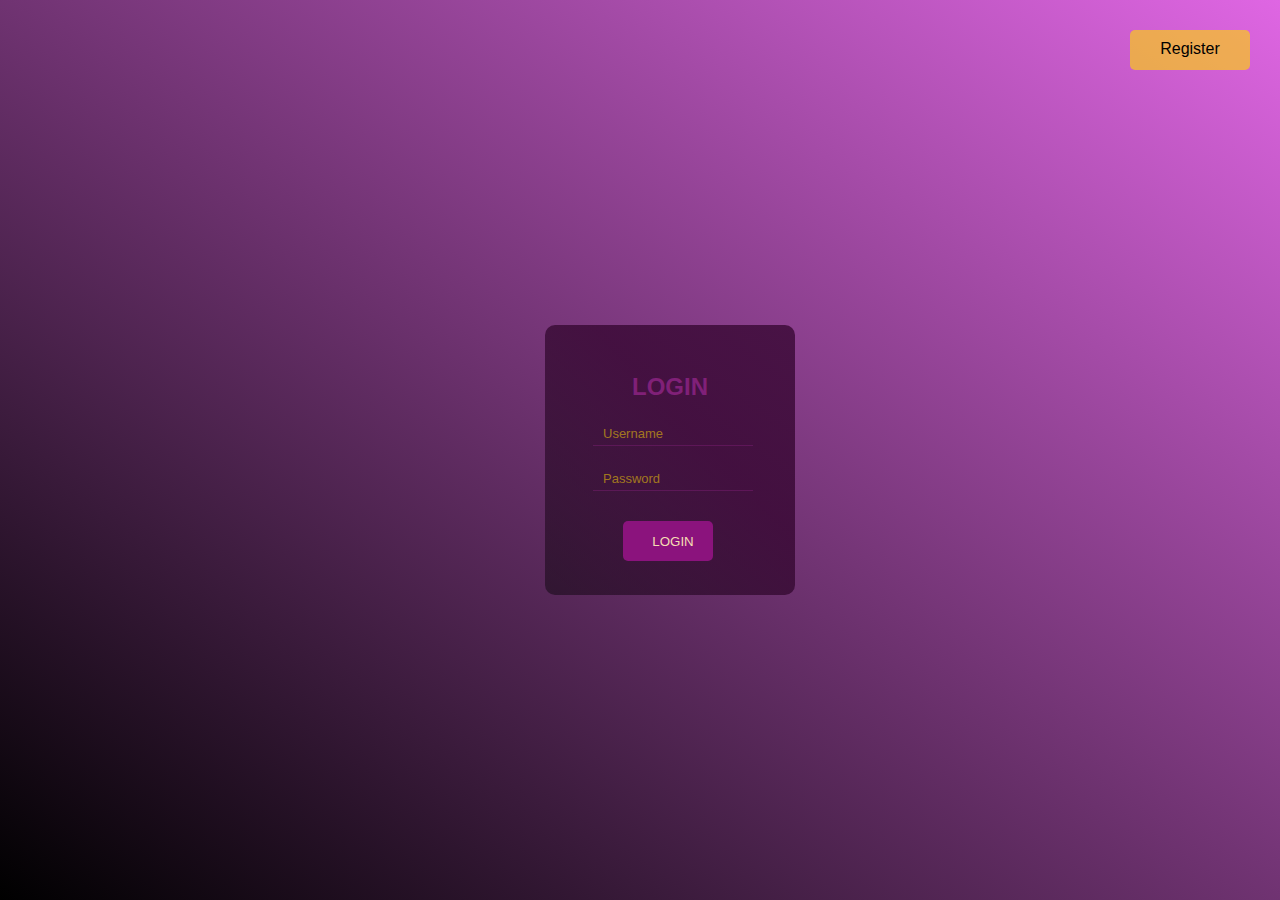
<file: Implementing Web Application/index.html>
<!DOCTYPE html>
<html lang="en">
<head>
    <meta charset="UTF-8">
    <meta http-equiv="X-UA-Compatible" content="IE=edge">
    <meta name="viewport" content="width=Login, initial-scale=1.0">
    <link rel="stylesheet" href="static/css/index.css">
    <title>Login</title>
</head>
<body>
  
    <div class="container">
        
       
        <div class="right">
            
            <a href="register.html">Register</a>
            
            <form action="/index" method="post">
				
                <h2>LOGIN</h2>
                <input type="text" name="username" placeholder="Username" id="dk" required><br>
                <input type="password" name="password" placeholder="Password" required><br>
                <input type="submit" id="btn" value="LOGIN">
            </form> 
        </div>
    </div>
</body>
</html>
</file>
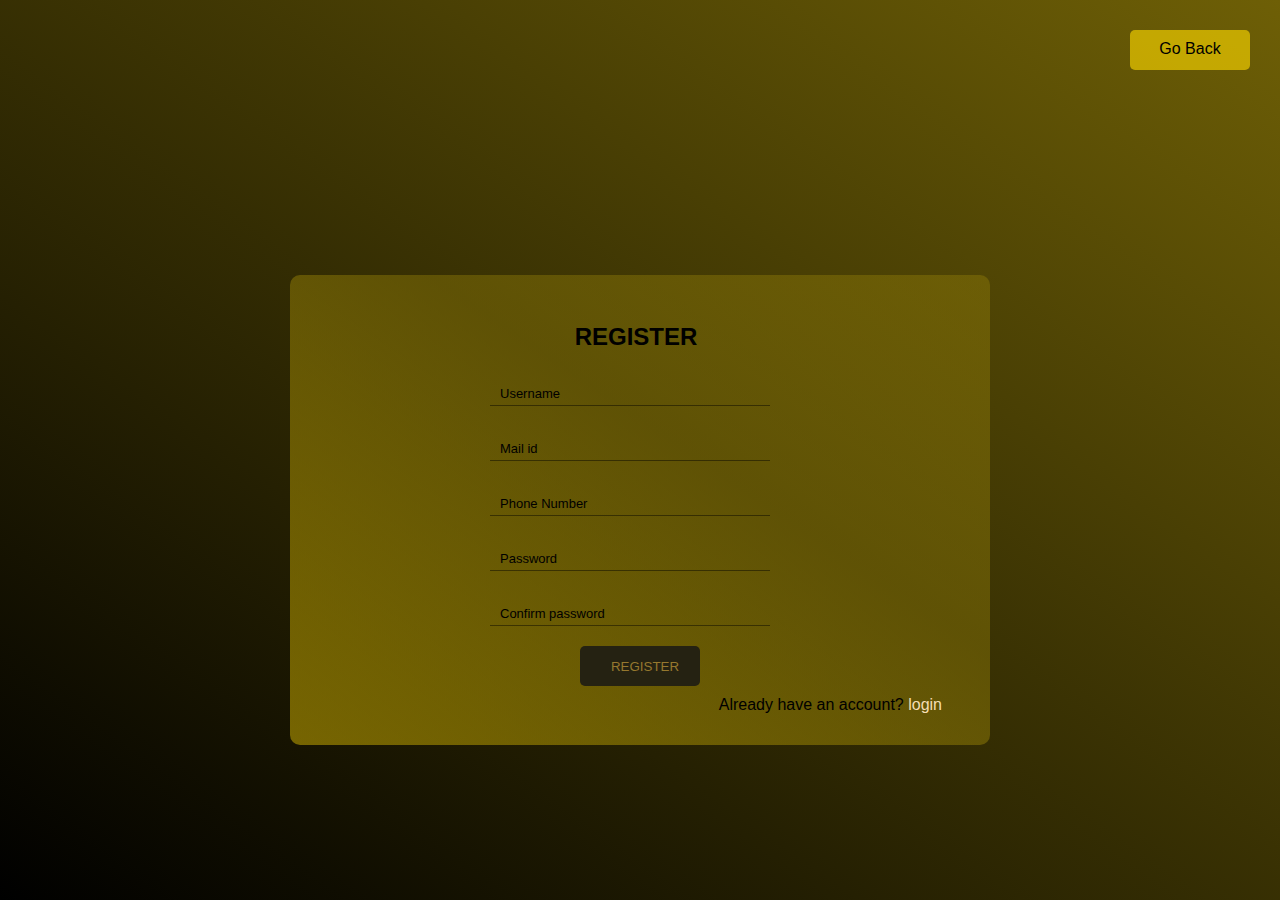
<file: Implementing Web Application/register.html>
<!DOCTYPE html>
<html lang="en">
<head>
    <meta charset="UTF-8">
    <meta http-equiv="X-UA-Compatible" content="IE=edge">
    <meta name="viewport" content="width=Login, initial-scale=1.0">
    <link rel="stylesheet" href="static/css/register.css">
    <title>Register</title>
</head>
<body>
    
    <div class="container">
        
        <div class="right">
            
            <a href="index" id="go">Go Back</a>
            
            <form action="/register" method="post">
			 
                <h2>REGISTER</h2>
				
                <input type="text" name="username" placeholder="Username" required><br>
                <input type="mail" name="email" placeholder="Mail id" required><br>
                <input type="number" name="phoneno" placeholder="Phone Number"required><br>
                <input type="password" name="password" placeholder="Password" required><br>
                <input type="password" name="cpassword" placeholder="Confirm password" required><br>
                <input type="submit" id="btn" value="REGISTER">
				<p style="text-align: right;">Already have an account? <a href='index.html'>login<a><p>
				
            </form> 
			
        </div>
		
    </div>
	
    
   
   
</body>
</html>
</file>
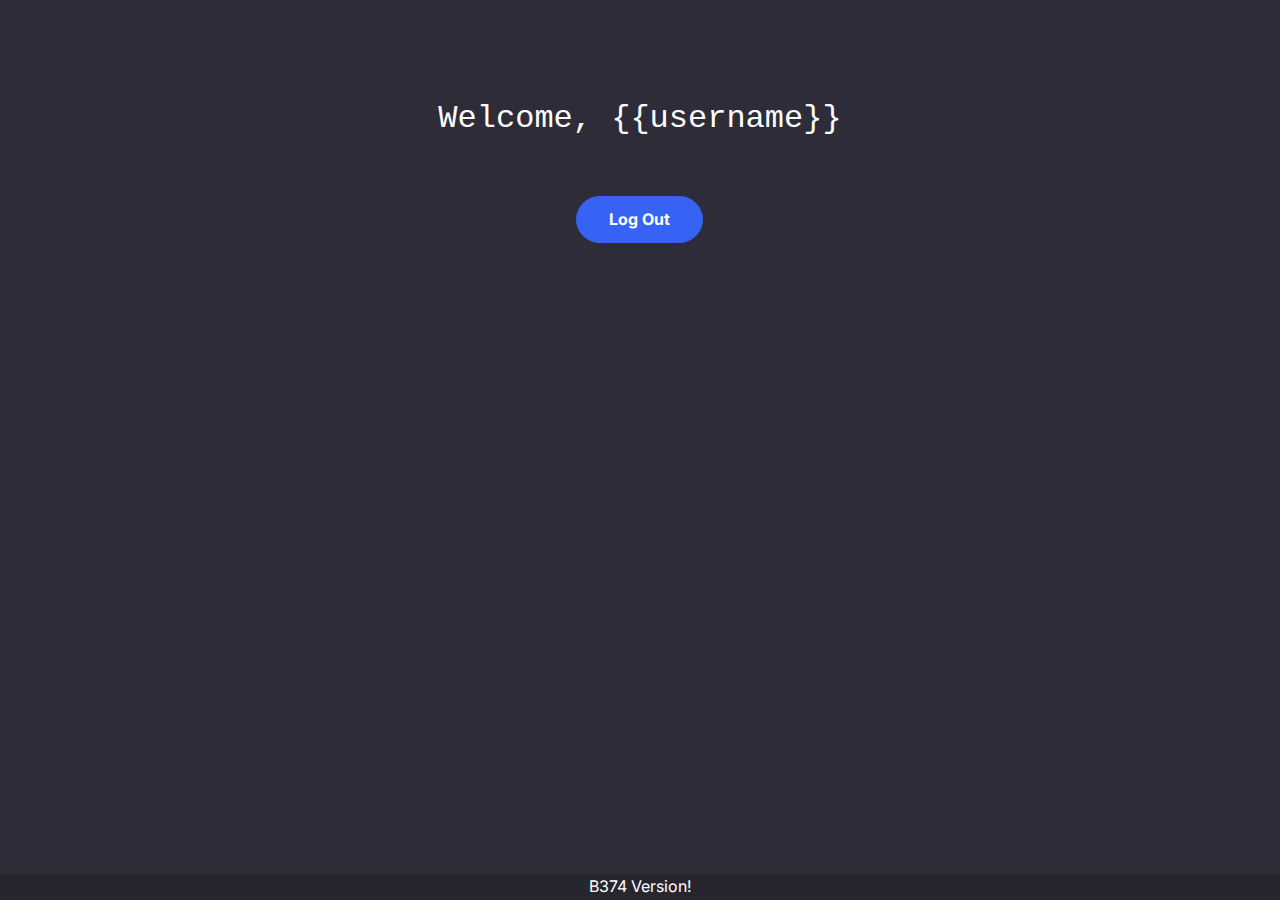
<file: Project Development Phase/Sprint 1/dashboard.html>
<!DOCTYPE html>
<html lang="en">

<head>
    <meta charset="utf-8">
    <meta name="viewport" content="width=device-width, initial-scale=1.0, shrink-to-fit=no">
    <title>P374</title>
    <meta name="description" content="P374">
    <link rel="stylesheet" href="assets/css/bootstrap.min.css">
    <link rel="stylesheet" href="https://fonts.googleapis.com/css?family=Inter:300italic,400italic,600italic,700italic,800italic,400,300,600,700,800&amp;display=swap">
    <link rel="stylesheet" href="https://cdnjs.cloudflare.com/ajax/libs/animate.css/3.5.2/animate.min.css">
</head>

<body>
    <h3 class="font-monospace fs-2 text-center" style="padding-top: 100px">Welcome, {{username}}</h3>
</body>

<button class="btn btn-primary text-center" type="button" style="margin: 1px;margin-top: 50px;margin-bottom: 100px;margin-left:45%;text-align: center;font-family: Inter, sans-serif;backdrop-filter: opacity(1);" data-bss-hover-animate="flash" onclick="window.location.href='/logout';">Log Out</button>
<footer class="bg-dark fixed-bottom" style="text-align: center;bottom: 0px;">B374 Version!</footer>
</html>
</file>
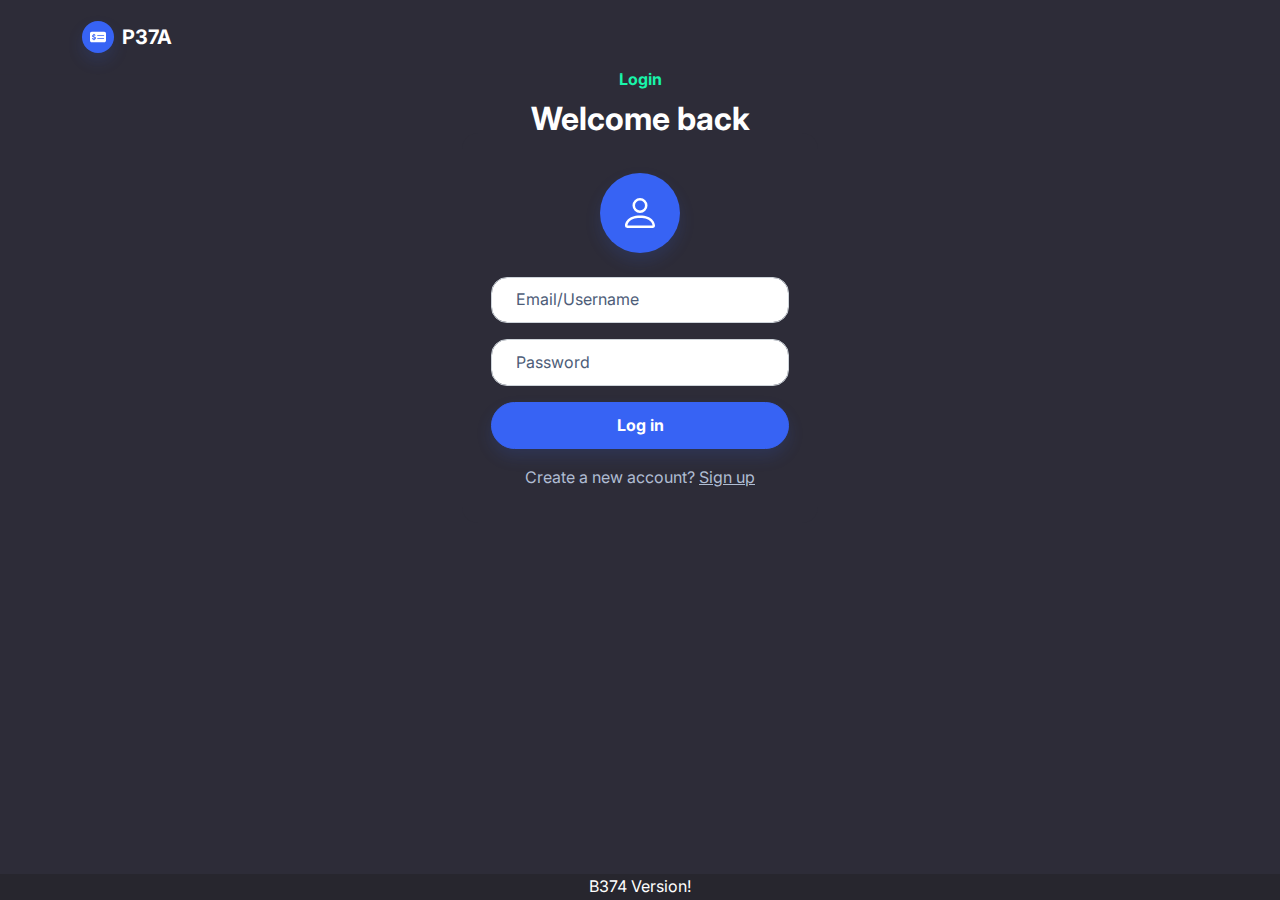
<file: Project Development Phase/Sprint 1/login.html>
<!DOCTYPE html>
<html lang="en">

<head>
    <meta charset="utf-8">
    <meta name="viewport" content="width=device-width, initial-scale=1.0, shrink-to-fit=no">
    <title>Log in - P374</title>
    <meta name="description" content="An IBM Project">
    <link rel="stylesheet" href="assets/css/bootstrap.min.css">
    <link rel="stylesheet" href="https://fonts.googleapis.com/css?family=Inter:300italic,400italic,600italic,700italic,800italic,400,300,600,700,800&amp;display=swap">
    <link rel="stylesheet" href="https://cdnjs.cloudflare.com/ajax/libs/animate.css/3.5.2/animate.min.css">
</head>

<body>
    <nav class="navbar navbar-dark navbar-expand-md sticky-top navbar-shrink py-3" id="mainNav" style="background-color: unset;top">
        <div class="container"><a class="navbar-brand d-flex align-items-center" href="/"><span class="bs-icon-sm bs-icon-circle bs-icon-primary shadow d-flex justify-content-center align-items-center me-2 bs-icon"><svg xmlns="http://www.w3.org/2000/svg" viewBox="0 -32 576 576" width="1em" height="1em" fill="currentColor">
                        <!--! Font Awesome Free 6.1.1 by @fontawesome - https://fontawesome.com License - https://fontawesome.com/license/free (Icons: CC BY 4.0, Fonts: SIL OFL 1.1, Code: MIT License) Copyright 2022 Fonticons, Inc. -->
                        <path d="M512 64C547.3 64 576 92.65 576 128V384C576 419.3 547.3 448 512 448H64C28.65 448 0 419.3 0 384V128C0 92.65 28.65 64 64 64H512zM272 192C263.2 192 256 199.2 256 208C256 216.8 263.2 224 272 224H496C504.8 224 512 216.8 512 208C512 199.2 504.8 192 496 192H272zM272 320H496C504.8 320 512 312.8 512 304C512 295.2 504.8 288 496 288H272C263.2 288 256 295.2 256 304C256 312.8 263.2 320 272 320zM164.1 160C164.1 148.9 155.1 139.9 143.1 139.9C132.9 139.9 123.9 148.9 123.9 160V166C118.3 167.2 112.1 168.9 108 171.1C93.06 177.9 80.07 190.5 76.91 208.8C75.14 219 76.08 228.9 80.32 237.8C84.47 246.6 91 252.8 97.63 257.3C109.2 265.2 124.5 269.8 136.2 273.3L138.4 273.9C152.4 278.2 161.8 281.3 167.7 285.6C170.2 287.4 171.1 288.8 171.4 289.7C171.8 290.5 172.4 292.3 171.7 296.3C171.1 299.8 169.2 302.8 163.7 305.1C157.6 307.7 147.7 309 134.9 307C128.9 306 118.2 302.4 108.7 299.2C106.5 298.4 104.3 297.7 102.3 297C91.84 293.5 80.51 299.2 77.02 309.7C73.53 320.2 79.2 331.5 89.68 334.1C90.89 335.4 92.39 335.9 94.11 336.5C101.1 339.2 114.4 343.4 123.9 345.6V352C123.9 363.1 132.9 372.1 143.1 372.1C155.1 372.1 164.1 363.1 164.1 352V346.5C169.4 345.5 174.6 343.1 179.4 341.9C195.2 335.2 207.8 322.2 211.1 303.2C212.9 292.8 212.1 282.8 208.1 273.7C204.2 264.7 197.9 258.1 191.2 253.3C179.1 244.4 162.9 239.6 150.8 235.9L149.1 235.7C135.8 231.4 126.2 228.4 120.1 224.2C117.5 222.4 116.7 221.2 116.5 220.7C116.3 220.3 115.7 219.1 116.3 215.7C116.7 213.7 118.2 210.4 124.5 207.6C130.1 204.7 140.9 203.1 153.1 204.1C157.5 205.7 171 208.3 174.9 209.3C185.5 212.2 196.5 205.8 199.3 195.1C202.2 184.5 195.8 173.5 185.1 170.7C180.7 169.5 170.7 167.5 164.1 166.3L164.1 160z"></path>
                    </svg></span><span>P37A</span></a><button class="navbar-toggler" data-bs-toggle="collapse"><span class="visually-hidden">Toggle navigation</span><span class="navbar-toggler-icon"></span></button></div>
    </nav>
    <section class="py-5" style="padding-top: 5rem !important;">
        <div class="container py-5" style="padding-top: 2em!important;">
            <div class="row mb-4 mb-lg-5" style="margin-top: -90px;margin-bottom: 1rem !important;">
                <div class="col-md-8 col-xl-6 text-center mx-auto" style="padding-top: 0px;padding-bottom: 0px;margin-top: -30px;margin-bottom: -30px;">
                    <p class="fw-bold text-success mb-2">Login</p>
                    <h2 class="fw-bold">Welcome back</h2>
                </div>
            </div>
            <div class="row d-flex justify-content-center" style="padding-top: 0px;">
                <div class="col-md-6 col-xl-4">
                    <div class="card">
                        <div class="card-body text-center d-flex flex-column align-items-center">
                            <div class="bs-icon-xl bs-icon-circle bs-icon-primary shadow bs-icon my-4"><svg xmlns="http://www.w3.org/2000/svg" width="1em" height="1em" fill="currentColor" viewBox="0 0 16 16" class="bi bi-person">
                                    <path d="M8 8a3 3 0 1 0 0-6 3 3 0 0 0 0 6zm2-3a2 2 0 1 1-4 0 2 2 0 0 1 4 0zm4 8c0 1-1 1-1 1H3s-1 0-1-1 1-4 6-4 6 3 6 4zm-1-.004c-.001-.246-.154-.986-.832-1.664C11.516 10.68 10.289 10 8 10c-2.29 0-3.516.68-4.168 1.332-.678.678-.83 1.418-.832 1.664h10z"></path>
                                </svg></div>
                            <form id="Login" method="post">
                                <div class="mb-3"><input class="form-control" type="text" data-bss-hover-animate="pulse" name="email" placeholder="Email/Username" /></div>
                                <div class="mb-3"><input class="form-control" type="password" data-bss-hover-animate="pulse" name="password" placeholder="Password"></div>
                                <div class="mb-3"><button class="btn btn-primary shadow d-block w-100" data-bss-hover-animate="flash" type="submit">Log in</button></div>
                                <p class="text-muted">Create a new account? <a href="/signup">Sign up</a></p>
                            </form>
                        </div>
                    </div>
                </div>
            </div>
        </div>
    </section>
    
    <script src="assets/js/jquery.min.js"></script>
    <script src="assets/js/bs-init.js"></script>
</body>
<footer class="bg-dark fixed-bottom" style="text-align: center;bottom: 0px;">B374 Version!</footer>
</html>
</file>
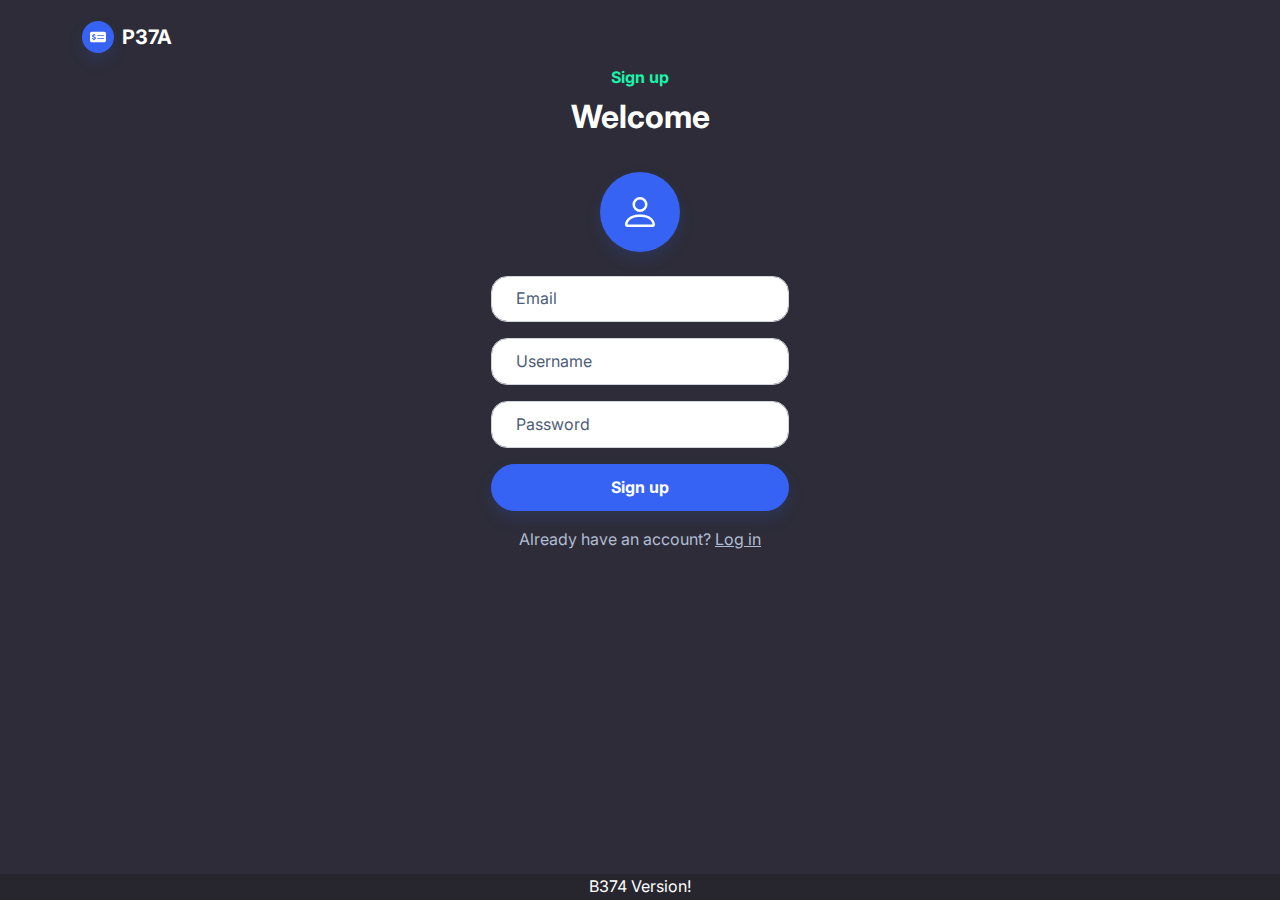
<file: Project Development Phase/Sprint 1/signup.html>
<!DOCTYPE html>
<html lang="en">

<head>
    <meta charset="utf-8">
    <meta name="viewport" content="width=device-width, initial-scale=1.0, shrink-to-fit=no">
    <title>Sign up - P374</title>
    <meta name="description" content="An IBM Project">
    <link rel="stylesheet" href="assets/css/bootstrap.min.css">
    <link rel="stylesheet" href="https://fonts.googleapis.com/css?family=Inter:300italic,400italic,600italic,700italic,800italic,400,300,600,700,800&amp;display=swap">
    <link rel="stylesheet" href="https://cdnjs.cloudflare.com/ajax/libs/animate.css/3.5.2/animate.min.css">
</head>

<body>
    <nav class="navbar navbar-dark navbar-expand-md sticky-top navbar-shrink py-3" id="mainNav" style="background-color: unset;top">
        <div class="container"><a class="navbar-brand d-flex align-items-center" href="/"><span class="bs-icon-sm bs-icon-circle bs-icon-primary shadow d-flex justify-content-center align-items-center me-2 bs-icon"><svg xmlns="http://www.w3.org/2000/svg" viewBox="0 -32 576 576" width="1em" height="1em" fill="currentColor">
                        <!--! Font Awesome Free 6.1.1 by @fontawesome - https://fontawesome.com License - https://fontawesome.com/license/free (Icons: CC BY 4.0, Fonts: SIL OFL 1.1, Code: MIT License) Copyright 2022 Fonticons, Inc. -->
                        <path d="M512 64C547.3 64 576 92.65 576 128V384C576 419.3 547.3 448 512 448H64C28.65 448 0 419.3 0 384V128C0 92.65 28.65 64 64 64H512zM272 192C263.2 192 256 199.2 256 208C256 216.8 263.2 224 272 224H496C504.8 224 512 216.8 512 208C512 199.2 504.8 192 496 192H272zM272 320H496C504.8 320 512 312.8 512 304C512 295.2 504.8 288 496 288H272C263.2 288 256 295.2 256 304C256 312.8 263.2 320 272 320zM164.1 160C164.1 148.9 155.1 139.9 143.1 139.9C132.9 139.9 123.9 148.9 123.9 160V166C118.3 167.2 112.1 168.9 108 171.1C93.06 177.9 80.07 190.5 76.91 208.8C75.14 219 76.08 228.9 80.32 237.8C84.47 246.6 91 252.8 97.63 257.3C109.2 265.2 124.5 269.8 136.2 273.3L138.4 273.9C152.4 278.2 161.8 281.3 167.7 285.6C170.2 287.4 171.1 288.8 171.4 289.7C171.8 290.5 172.4 292.3 171.7 296.3C171.1 299.8 169.2 302.8 163.7 305.1C157.6 307.7 147.7 309 134.9 307C128.9 306 118.2 302.4 108.7 299.2C106.5 298.4 104.3 297.7 102.3 297C91.84 293.5 80.51 299.2 77.02 309.7C73.53 320.2 79.2 331.5 89.68 334.1C90.89 335.4 92.39 335.9 94.11 336.5C101.1 339.2 114.4 343.4 123.9 345.6V352C123.9 363.1 132.9 372.1 143.1 372.1C155.1 372.1 164.1 363.1 164.1 352V346.5C169.4 345.5 174.6 343.1 179.4 341.9C195.2 335.2 207.8 322.2 211.1 303.2C212.9 292.8 212.1 282.8 208.1 273.7C204.2 264.7 197.9 258.1 191.2 253.3C179.1 244.4 162.9 239.6 150.8 235.9L149.1 235.7C135.8 231.4 126.2 228.4 120.1 224.2C117.5 222.4 116.7 221.2 116.5 220.7C116.3 220.3 115.7 219.1 116.3 215.7C116.7 213.7 118.2 210.4 124.5 207.6C130.1 204.7 140.9 203.1 153.1 204.1C157.5 205.7 171 208.3 174.9 209.3C185.5 212.2 196.5 205.8 199.3 195.1C202.2 184.5 195.8 173.5 185.1 170.7C180.7 169.5 170.7 167.5 164.1 166.3L164.1 160z"></path>
                    </svg></span><span>P37A</span></a></div>
    </nav>
    <section class="py-5">
        <div class="container py-5" style="padding-top: 2em!important;">
            <div class="row mb-4 mb-lg-5" style="margin-top: -90px;margin-bottom: -90px;">
                <div class="col-md-8 col-xl-6 text-center mx-auto">
                    <p class="fw-bold text-success mb-2">Sign up</p>
                    <h2 class="fw-bold">Welcome</h2>
                </div>
            </div>
            <div class="row d-flex justify-content-center" style="padding-top: 0px;padding-bottom: 0px;margin-top: -37px;margin-bottom: -37px;">
                <div class="col-md-6 col-xl-4">
                    <div class="card">
                        <div class="card-body text-center d-flex flex-column align-items-center">
                            <div class="bs-icon-xl bs-icon-circle bs-icon-primary shadow bs-icon my-4" style="margin-top: 0em!important;"><svg xmlns="http://www.w3.org/2000/svg" width="1em" height="1em" fill="currentColor" viewBox="0 0 16 16" class="bi bi-person">
                                    <path d="M8 8a3 3 0 1 0 0-6 3 3 0 0 0 0 6zm2-3a2 2 0 1 1-4 0 2 2 0 0 1 4 0zm4 8c0 1-1 1-1 1H3s-1 0-1-1 1-4 6-4 6 3 6 4zm-1-.004c-.001-.246-.154-.986-.832-1.664C11.516 10.68 10.289 10 8 10c-2.29 0-3.516.68-4.168 1.332-.678.678-.83 1.418-.832 1.664h10z"></path>
                                </svg></div>
                            <form method="post">
                                <div class="mb-3"><input class="form-control" type="email" data-bss-hover-animate="pulse" name="email" placeholder="Email">
                                </div>
                                <div class="mb-3"><input class="form-control" type="text" data-bss-hover-animate="pulse" name="username" placeholder="Username"></div>
                                <div class="mb-3"><input class="form-control" type="password" data-bss-hover-animate="pulse" name="password" placeholder="Password"></div>
                                <div class="mb-3"><button class="btn btn-primary text-center shadow d-block w-100" data-bss-hover-animate="flash" type="submit">Sign up</button></div>
                                <p class="text-muted">Already have an account?&nbsp;<a href="/">Log in</a></p>
                            </form>
                        </div>
                    </div>
                </div>
            </div>
        </div>
    </section>
    <script src="assets/js/jquery.min.js"></script>
    <script src="assets/js/bs-init.js"></script>
</body>
<footer class="bg-dark fixed-bottom" style="text-align: center;bottom: 0px;">B374 Version!</footer>
</html>
</file>
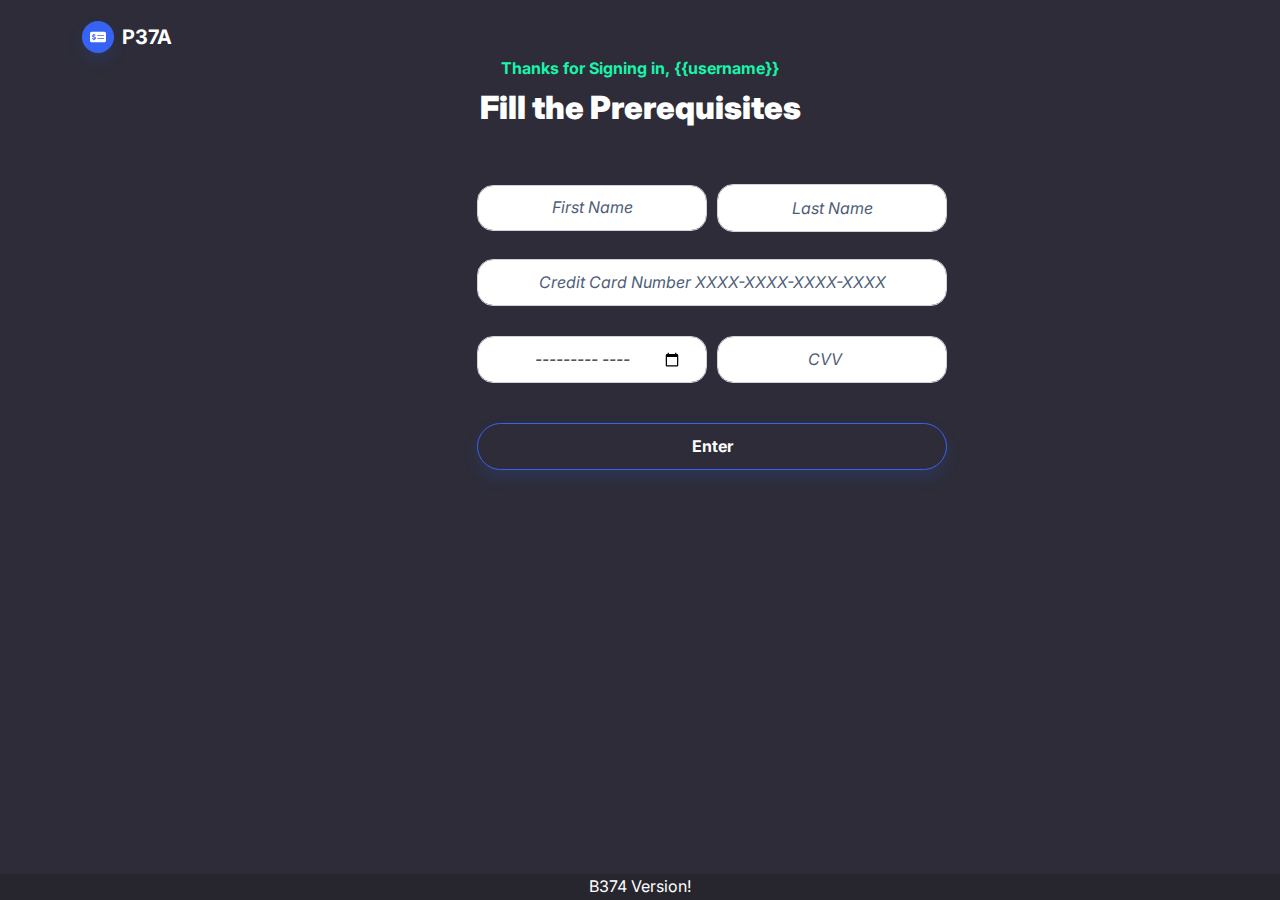
<file: Project Development Phase/Sprint 2/fillup.html>
<!DOCTYPE html>
<html lang="en">

<head>
    <meta charset="utf-8">
    <meta name="viewport" content="width=device-width, initial-scale=1.0, shrink-to-fit=no">
    <title>Fill up - P374</title>
    <link rel="stylesheet" href="assets/css/bootstrap.min.css">
    <link rel="stylesheet" href="https://unpkg.com/boxicons@2.1.1/css/boxicons.min.css">
</head>

<body>
    <nav class="navbar navbar-dark navbar-expand-md sticky-top navbar-shrink py-3" id="mainNav" style="background-color:unset;">
        <div class="container"><a class="navbar-brand d-flex align-items-center" href="/"><span class="shadow d-flex justify-content-center align-items-center bs-icon-sm bs-icon-circle bs-icon-primary me-2 bs-icon"><svg xmlns="http://www.w3.org/2000/svg" viewbox="0 -32 576 576" width="1em" height="1em" fill="currentColor"><path d="M512 64C547.3 64 576 92.65 576 128V384C576 419.3 547.3 448 512 448H64C28.65 448 0 419.3 0 384V128C0 92.65 28.65 64 64 64H512zM272 192C263.2 192 256 199.2 256 208C256 216.8 263.2 224 272 224H496C504.8 224 512 216.8 512 208C512 199.2 504.8 192 496 192H272zM272 320H496C504.8 320 512 312.8 512 304C512 295.2 504.8 288 496 288H272C263.2 288 256 295.2 256 304C256 312.8 263.2 320 272 320zM164.1 160C164.1 148.9 155.1 139.9 143.1 139.9C132.9 139.9 123.9 148.9 123.9 160V166C118.3 167.2 112.1 168.9 108 171.1C93.06 177.9 80.07 190.5 76.91 208.8C75.14 219 76.08 228.9 80.32 237.8C84.47 246.6 91 252.8 97.63 257.3C109.2 265.2 124.5 269.8 136.2 273.3L138.4 273.9C152.4 278.2 161.8 281.3 167.7 285.6C170.2 287.4 171.1 288.8 171.4 289.7C171.8 290.5 172.4 292.3 171.7 296.3C171.1 299.8 169.2 302.8 163.7 305.1C157.6 307.7 147.7 309 134.9 307C128.9 306 118.2 302.4 108.7 299.2C106.5 298.4 104.3 297.7 102.3 297C91.84 293.5 80.51 299.2 77.02 309.7C73.53 320.2 79.2 331.5 89.68 334.1C90.89 335.4 92.39 335.9 94.11 336.5C101.1 339.2 114.4 343.4 123.9 345.6V352C123.9 363.1 132.9 372.1 143.1 372.1C155.1 372.1 164.1 363.1 164.1 352V346.5C169.4 345.5 174.6 343.1 179.4 341.9C195.2 335.2 207.8 322.2 211.1 303.2C212.9 292.8 212.1 282.8 208.1 273.7C204.2 264.7 197.9 258.1 191.2 253.3C179.1 244.4 162.9 239.6 150.8 235.9L149.1 235.7C135.8 231.4 126.2 228.4 120.1 224.2C117.5 222.4 116.7 221.2 116.5 220.7C116.3 220.3 115.7 219.1 116.3 215.7C116.7 213.7 118.2 210.4 124.5 207.6C130.1 204.7 140.9 203.1 153.1 204.1C157.5 205.7 171 208.3 174.9 209.3C185.5 212.2 196.5 205.8 199.3 195.1C202.2 184.5 195.8 173.5 185.1 170.7C180.7 169.5 170.7 167.5 164.1 166.3L164.1 160z"></path></svg></span><span>P37A</span></a></div>
    </nav>
    <section class="py-5">
        <div class="container py-5" style="padding-top:2em;">
            <div class="row mb-4 mb-lg-5" style="padding-top:0px;padding-bottom:0px;margin-bottom:53px;margin-top:-115px;text-align:center;">
                <div class="col-md-8 col-xl-6 text-center mx-auto">
                    <p class="fw-bold text-success mb-2">Thanks for Signing in, {{username}}</p>
                    <h2 class="fw-bold"><strong>Fill the Prerequisites</strong><br></h2>
                </div>
            </div>
            <div class="row d-flex justify-content-center" style="padding-top: 0px;padding-bottom: 0px;margin-top: -37px;margin-bottom: -37px;height: 364.1px;">
                <div class="col-md-6 col-xl-4" style="margin-top: 30px;">
                    <div class="card">
                        <div class="card-body text-center d-flex flex-column align-items-center" style="height: 317.1px;">
                            <form method="post">
                                <div class="mb-3" style="position: relative;display: inline;margin-top: 0px;"><input class="form-control form-control form-control" type="text" data-bss-hover-animate="pulse" name="fn" placeholder="First Name" style="width: 230px;text-align: center;font-style: italic;font-size: 16px;margin-bottom: 20px;" maxlength="20" required=""><input class="form-control form-control form-control" type="text" data-bss-hover-animate="pulse" name="ln" placeholder="Last Name" style="width: 230px;font-style: italic;font-size: 16px;position: absolute;display: flex;text-align: center;margin-top: -67px;margin-left: 240px;height: 47.8px;" maxlength="20" required=""></div>
                                <div class="mb-3"><input class="form-control form-control" type="tel" pattern="[0-9]{4}-[0-9]{4}-[0-9]{4}-[0-9]{4}" maxlength="19" data-bss-hover-animate="pulse" name="acn" placeholder="Credit Card Number XXXX-XXXX-XXXX-XXXX" style="width: 470px;text-align: center;font-style: italic;font-size: 16px;margin-top: 28px;margin-bottom: 30px;"></div>
                                <div class="mb-3"><input class="form-control form-control form-control" type="month" data-bss-hover-animate="pulse" name="ed" placeholder="Expiry date" style="width: 230px;text-align: center;font-style: italic;font-size: 16px;margin-bottom: 0px;" maxlength="64"><input class="form-control form-control form-control" type="number" data-bss-hover-animate="pulse" name="cvv" placeholder="CVV" style="width:230px;text-align:center;font-style:italic;font-size:16px;position:absolute;display:inline-block;margin:0px;margin-top:-47px;margin-right:0px;margin-left:5px;" min="1" max="999"></div>
                                <div class="mb-3" style="margin-top: 40px;"><button class="btn btn-primary text-center shadow d-block w-100" data-bss-hover-animate="flash" type="submit">Enter</button></div>
                            </form>
                        </div>
                    </div>
                </div>
            </div>
        </div>
    </section>
    <footer class="bg-dark fixed-bottom" style="text-align:center;bottom:0px;"><span>B374 Version!</span></footer>
    <script src="https://cdn.jsdelivr.net/npm/bootstrap@5.2.2/dist/js/bootstrap.bundle.min.js"></script>
    <script src="assets/js/bs-init-1.js"></script>
    <script src="assets/js/bold-and-dark.js"></script>
    <script src="assets/js/bs-init.js"></script>
</body>

</html>
</file>
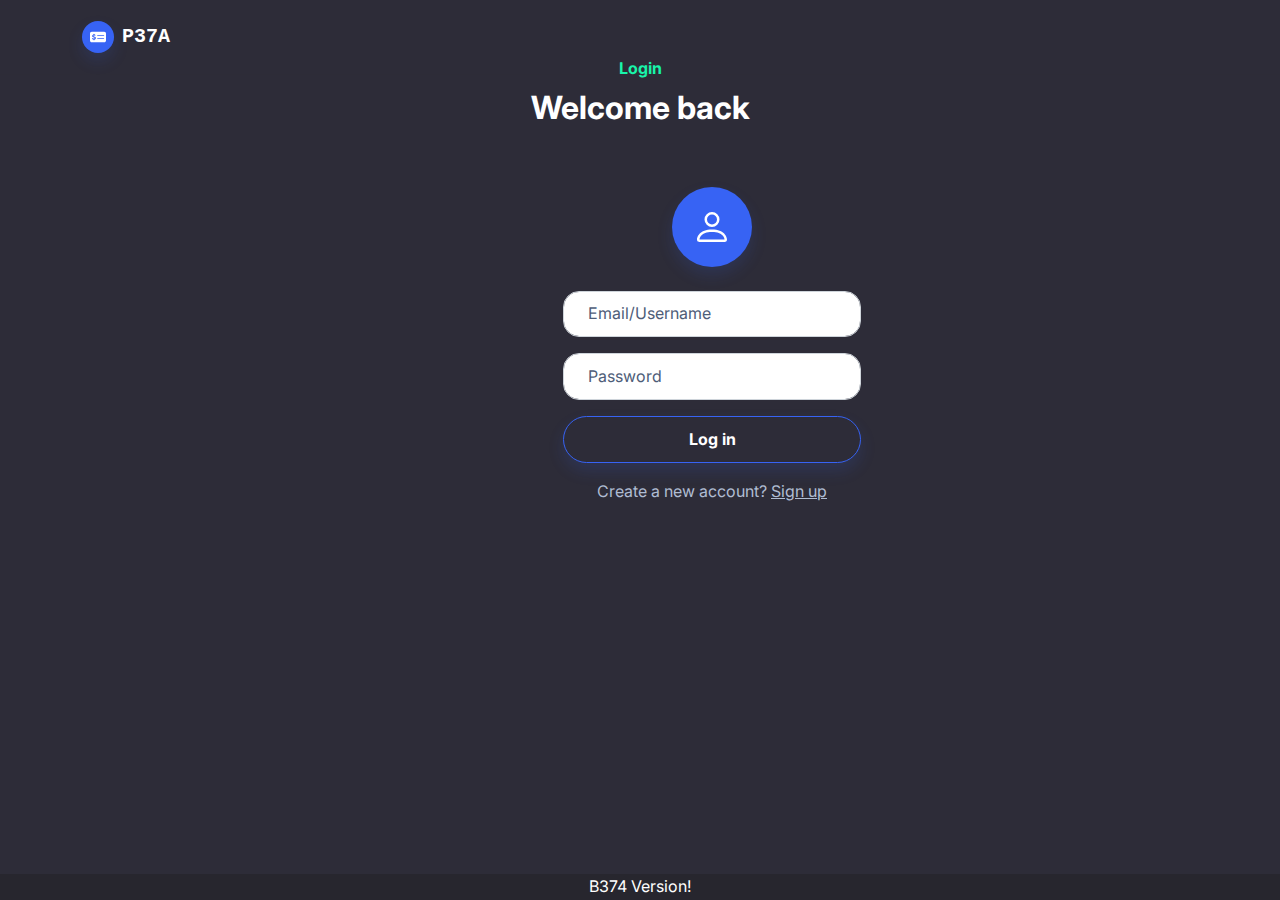
<file: Project Development Phase/Sprint 2/login.html>
<!DOCTYPE html>
<html lang="en">

<head>
    <meta charset="utf-8">
    <meta name="viewport" content="width=device-width, initial-scale=1.0, shrink-to-fit=no">
    <title>Log in - P374</title>
    <link rel="stylesheet" href="https://cdn.jsdelivr.net/npm/bootstrap@5.2.2/dist/css/bootstrap.min.css">
    <link rel="stylesheet" href="assets/css/bootstrap.min.css">
    <link rel="stylesheet" href="https://unpkg.com/boxicons@2.1.1/css/boxicons.min.css">
</head>

<body>
    <nav class="navbar navbar-dark navbar-expand-md sticky-top navbar-shrink py-3" id="mainNav" style="background-color:unset;">
        <div class="container"><a class="navbar-brand d-flex align-items-center" href="/"><span class="shadow d-flex justify-content-center align-items-center bs-icon-sm bs-icon-circle bs-icon-primary me-2 bs-icon"><svg xmlns="http://www.w3.org/2000/svg" viewbox="0 -32 576 576" width="1em" height="1em" fill="currentColor"><path d="M512 64C547.3 64 576 92.65 576 128V384C576 419.3 547.3 448 512 448H64C28.65 448 0 419.3 0 384V128C0 92.65 28.65 64 64 64H512zM272 192C263.2 192 256 199.2 256 208C256 216.8 263.2 224 272 224H496C504.8 224 512 216.8 512 208C512 199.2 504.8 192 496 192H272zM272 320H496C504.8 320 512 312.8 512 304C512 295.2 504.8 288 496 288H272C263.2 288 256 295.2 256 304C256 312.8 263.2 320 272 320zM164.1 160C164.1 148.9 155.1 139.9 143.1 139.9C132.9 139.9 123.9 148.9 123.9 160V166C118.3 167.2 112.1 168.9 108 171.1C93.06 177.9 80.07 190.5 76.91 208.8C75.14 219 76.08 228.9 80.32 237.8C84.47 246.6 91 252.8 97.63 257.3C109.2 265.2 124.5 269.8 136.2 273.3L138.4 273.9C152.4 278.2 161.8 281.3 167.7 285.6C170.2 287.4 171.1 288.8 171.4 289.7C171.8 290.5 172.4 292.3 171.7 296.3C171.1 299.8 169.2 302.8 163.7 305.1C157.6 307.7 147.7 309 134.9 307C128.9 306 118.2 302.4 108.7 299.2C106.5 298.4 104.3 297.7 102.3 297C91.84 293.5 80.51 299.2 77.02 309.7C73.53 320.2 79.2 331.5 89.68 334.1C90.89 335.4 92.39 335.9 94.11 336.5C101.1 339.2 114.4 343.4 123.9 345.6V352C123.9 363.1 132.9 372.1 143.1 372.1C155.1 372.1 164.1 363.1 164.1 352V346.5C169.4 345.5 174.6 343.1 179.4 341.9C195.2 335.2 207.8 322.2 211.1 303.2C212.9 292.8 212.1 282.8 208.1 273.7C204.2 264.7 197.9 258.1 191.2 253.3C179.1 244.4 162.9 239.6 150.8 235.9L149.1 235.7C135.8 231.4 126.2 228.4 120.1 224.2C117.5 222.4 116.7 221.2 116.5 220.7C116.3 220.3 115.7 219.1 116.3 215.7C116.7 213.7 118.2 210.4 124.5 207.6C130.1 204.7 140.9 203.1 153.1 204.1C157.5 205.7 171 208.3 174.9 209.3C185.5 212.2 196.5 205.8 199.3 195.1C202.2 184.5 195.8 173.5 185.1 170.7C180.7 169.5 170.7 167.5 164.1 166.3L164.1 160z"></path></svg></span><span class="font-monospace">P37A</span></a></div>
    </nav>
    <section class="py-5" style="padding-top: 0px;">
        <div class="container py-5">
            <div class="row mb-4 mb-lg-5" style="padding-bottom: 0px;margin-top: -115px;margin-right: -12px;margin-left: -12px;">
                <div class="col-md-8 col-xl-4 offset-xl-7 text-center mx-auto" style="padding-top: 0px;padding-bottom: 0px;margin-bottom: 0px;margin-top: 0px;">
                    <p class="fw-bold text-success mb-2">Login</p>
                    <h2 class="fw-bold">Welcome back</h2>
                </div>
            </div>
            <div class="row d-flex justify-content-center" style="padding-bottom: 0;margin-top: -27px;margin-bottom: -37px;">
                <div class="col-md-6 col-xl-4">
                    <div class="card">
                        <div class="card-body text-center d-flex flex-column align-items-center" style="margin-top: -10px;">
                            <div class="shadow bs-icon-xl bs-icon-circle bs-icon-primary bs-icon my-4"><svg xmlns="http://www.w3.org/2000/svg" width="1em" height="1em" fill="currentColor" viewBox="0 0 16 16" class="bi bi-person">
                                    <path d="M8 8a3 3 0 1 0 0-6 3 3 0 0 0 0 6zm2-3a2 2 0 1 1-4 0 2 2 0 0 1 4 0zm4 8c0 1-1 1-1 1H3s-1 0-1-1 1-4 6-4 6 3 6 4zm-1-.004c-.001-.246-.154-.986-.832-1.664C11.516 10.68 10.289 10 8 10c-2.29 0-3.516.68-4.168 1.332-.678.678-.83 1.418-.832 1.664h10z"></path>
                                </svg></div>
                            <form id="Login" method="post">
                                <div class="mb-3"><input class="form-control form-control" type="text" data-bss-hover-animate="pulse" name="email" placeholder="Email/Username"></div>
                                <div class="mb-3"><input class="form-control form-control" type="password" data-bss-hover-animate="pulse" name="password" placeholder="Password"></div>
                                <div class="mb-3"><button class="btn btn-primary shadow d-block w-100 text-center" data-bss-hover-animate="flash" type="submit">Log in</button></div>
                                <p class="text-muted">Create a new account? <a href="/signup">Sign up</a></p>
                            </form>
                        </div>
                    </div>
                </div>
            </div>
        </div>
    </section>
    <footer class="bg-dark fixed-bottom" style="text-align:center;bottom:0px;"><span>B374 Version!</span></footer>
    <script src="https://cdn.jsdelivr.net/npm/bootstrap@5.2.2/dist/js/bootstrap.bundle.min.js"></script>
    <script src="assets/js/bs-init-1.js"></script>
    <script src="assets/js/bold-and-dark.js"></script>
    <script src="assets/js/bs-init.js"></script>
</body>

</html>
</file>
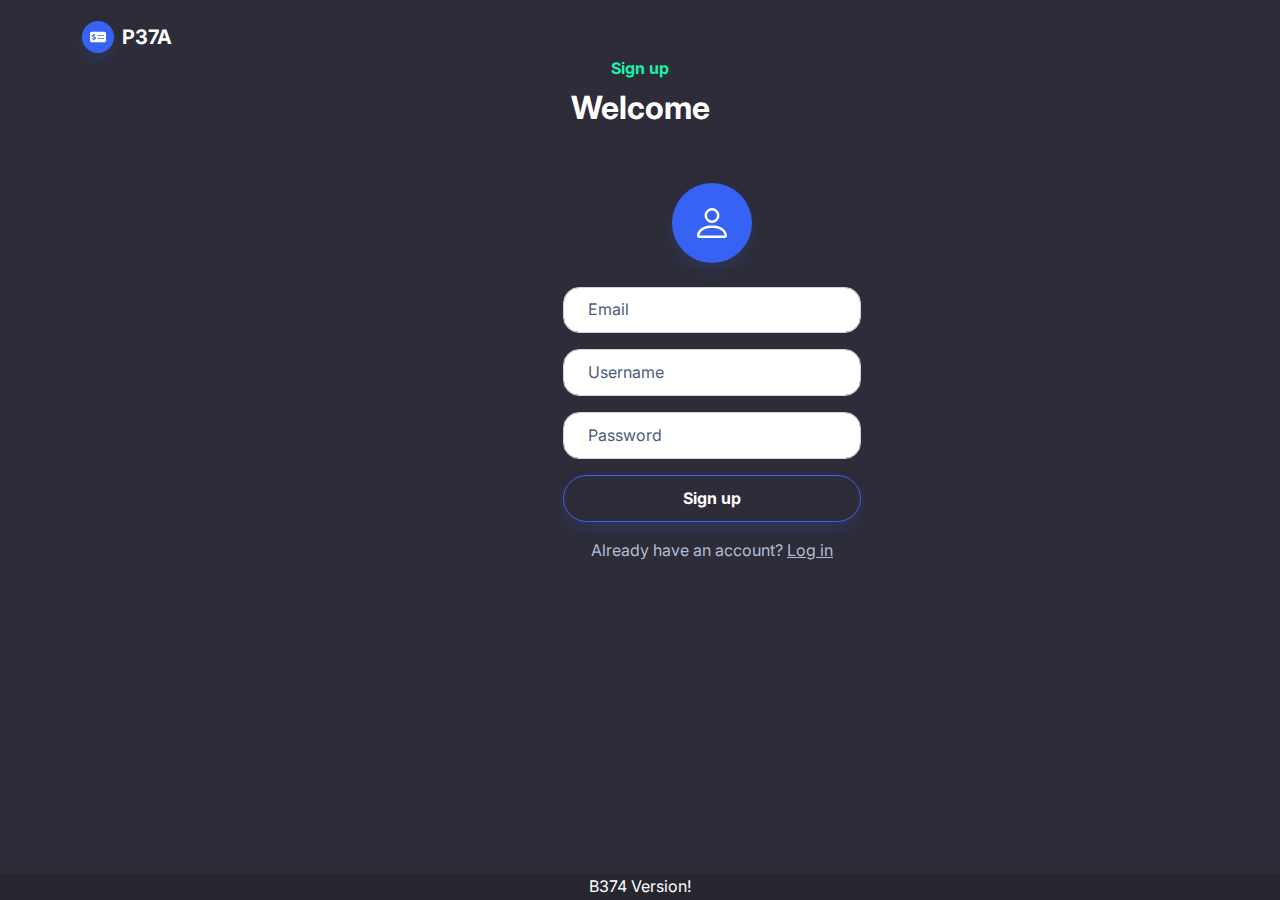
<file: Project Development Phase/Sprint 2/signup.html>
<!DOCTYPE html>
<html lang="en">

<head>
    <meta charset="utf-8">
    <meta name="viewport" content="width=device-width, initial-scale=1.0, shrink-to-fit=no">
    <title>Sign up - P374</title>
    <link rel="stylesheet" href="assets/css/bootstrap.min.css">
    <link rel="stylesheet" href="https://unpkg.com/boxicons@2.1.1/css/boxicons.min.css">
</head>

<body>
    <nav class="navbar navbar-dark navbar-expand-md sticky-top navbar-shrink py-3" id="mainNav" style="background-color:unset;">
        <div class="container"><a class="navbar-brand d-flex align-items-center" href="/"><span class="shadow d-flex justify-content-center align-items-center bs-icon-sm bs-icon-circle bs-icon-primary me-2 bs-icon"><svg xmlns="http://www.w3.org/2000/svg" viewBox="0 -32 576 576" width="1em" height="1em" fill="currentColor">
                        <path d="M512 64C547.3 64 576 92.65 576 128V384C576 419.3 547.3 448 512 448H64C28.65 448 0 419.3 0 384V128C0 92.65 28.65 64 64 64H512zM272 192C263.2 192 256 199.2 256 208C256 216.8 263.2 224 272 224H496C504.8 224 512 216.8 512 208C512 199.2 504.8 192 496 192H272zM272 320H496C504.8 320 512 312.8 512 304C512 295.2 504.8 288 496 288H272C263.2 288 256 295.2 256 304C256 312.8 263.2 320 272 320zM164.1 160C164.1 148.9 155.1 139.9 143.1 139.9C132.9 139.9 123.9 148.9 123.9 160V166C118.3 167.2 112.1 168.9 108 171.1C93.06 177.9 80.07 190.5 76.91 208.8C75.14 219 76.08 228.9 80.32 237.8C84.47 246.6 91 252.8 97.63 257.3C109.2 265.2 124.5 269.8 136.2 273.3L138.4 273.9C152.4 278.2 161.8 281.3 167.7 285.6C170.2 287.4 171.1 288.8 171.4 289.7C171.8 290.5 172.4 292.3 171.7 296.3C171.1 299.8 169.2 302.8 163.7 305.1C157.6 307.7 147.7 309 134.9 307C128.9 306 118.2 302.4 108.7 299.2C106.5 298.4 104.3 297.7 102.3 297C91.84 293.5 80.51 299.2 77.02 309.7C73.53 320.2 79.2 331.5 89.68 334.1C90.89 335.4 92.39 335.9 94.11 336.5C101.1 339.2 114.4 343.4 123.9 345.6V352C123.9 363.1 132.9 372.1 143.1 372.1C155.1 372.1 164.1 363.1 164.1 352V346.5C169.4 345.5 174.6 343.1 179.4 341.9C195.2 335.2 207.8 322.2 211.1 303.2C212.9 292.8 212.1 282.8 208.1 273.7C204.2 264.7 197.9 258.1 191.2 253.3C179.1 244.4 162.9 239.6 150.8 235.9L149.1 235.7C135.8 231.4 126.2 228.4 120.1 224.2C117.5 222.4 116.7 221.2 116.5 220.7C116.3 220.3 115.7 219.1 116.3 215.7C116.7 213.7 118.2 210.4 124.5 207.6C130.1 204.7 140.9 203.1 153.1 204.1C157.5 205.7 171 208.3 174.9 209.3C185.5 212.2 196.5 205.8 199.3 195.1C202.2 184.5 195.8 173.5 185.1 170.7C180.7 169.5 170.7 167.5 164.1 166.3L164.1 160z"></path>
                    </svg></span><span>P37A</span></a></div>
    </nav>
    <section class="py-5">
        <div class="container py-5">
            <div class="row mb-4 mb-lg-5" style="padding-top: 0px;padding-bottom: 0px;margin-bottom: 0px;margin-top: -115px;text-align: center;">
                <div class="col-md-8 col-xl-6 text-center mx-auto">
                    <p class="fw-bold text-success mb-2">Sign up</p>
                    <h2 class="fw-bold">Welcome</h2>
                </div>
            </div>
            <div class="row d-flex justify-content-center" style="padding-top:0px;padding-bottom:0px;margin-top:-31px;margin-bottom:-37px;">
                <div class="col-md-6 col-xl-4">
                    <div class="card">
                        <div class="card-body text-center d-flex flex-column align-items-center" style="margin-top: -10px;">
                            <div class="shadow bs-icon-xl bs-icon-circle bs-icon-primary bs-icon my-4" style="margin-top:0em;"><svg xmlns="http://www.w3.org/2000/svg" width="1em" height="1em" fill="currentColor" viewBox="0 0 16 16" class="bi bi-person">
                                    <path d="M8 8a3 3 0 1 0 0-6 3 3 0 0 0 0 6zm2-3a2 2 0 1 1-4 0 2 2 0 0 1 4 0zm4 8c0 1-1 1-1 1H3s-1 0-1-1 1-4 6-4 6 3 6 4zm-1-.004c-.001-.246-.154-.986-.832-1.664C11.516 10.68 10.289 10 8 10c-2.29 0-3.516.68-4.168 1.332-.678.678-.83 1.418-.832 1.664h10z"></path>
                                </svg></div>
                            <form method="post">
                                <div class="mb-3"><input class="form-control form-control" type="email" data-bss-hover-animate="pulse" name="email" placeholder="Email"></div>
                                <div class="mb-3"><input class="form-control form-control" type="text" data-bss-hover-animate="pulse" name="username" placeholder="Username"></div>
                                <div class="mb-3"><input class="form-control form-control" type="password" data-bss-hover-animate="pulse" name="password" placeholder="Password"></div>
                                <div class="mb-3"><button class="btn btn-primary text-center shadow d-block w-100" data-bss-hover-animate="flash" type="submit">Sign up</button></div>
                            </form>
                                <p class="text-muted">Already have an account?&nbsp;<a href="/">Log in</a></p>
                        </div>
                    </div>
                </div>
            </div>
        </div>
    </section>
    <footer class="bg-dark fixed-bottom" style="text-align:center;bottom:0px;"><span>B374 Version!</span></footer>
    <script src="https://cdn.jsdelivr.net/npm/bootstrap@5.2.2/dist/js/bootstrap.bundle.min.js"></script>
    <script src="assets/js/bs-init-1.js"></script>
    <script src="assets/js/bold-and-dark.js"></script>
    <script src="assets/js/bs-init.js"></script>
</body>

</html>
</file>
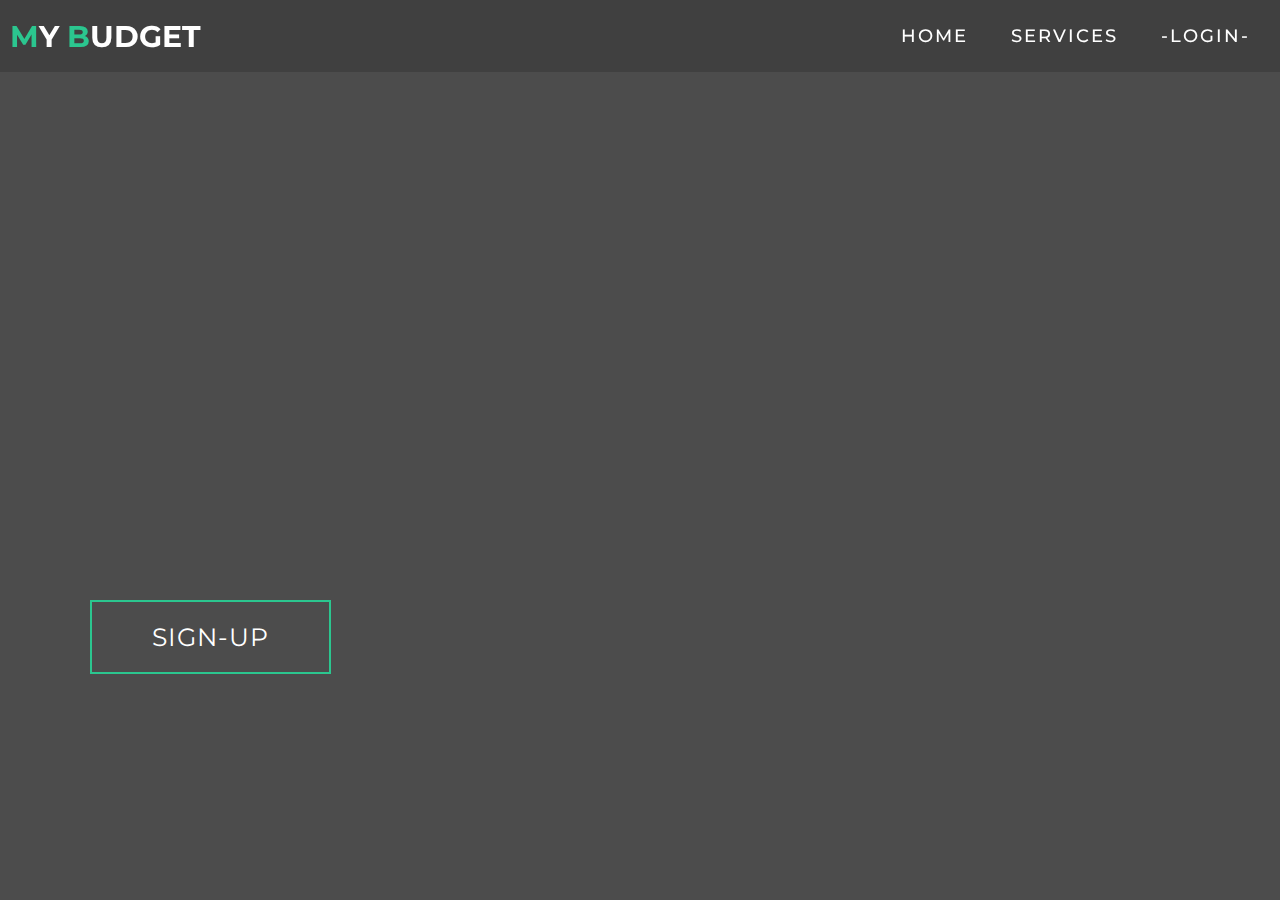
<file: Final Deliverables/Source Code/templates/home.html>
<!DOCTYPE html>
<html lang="en">
    <head>
        <meta charset="UTF-8" />
        <meta name="viewport" content="width=device-width, initial-scale=1.0" />

        <link rel="stylesheet" href="..\static\css\home.css" />
        <title>My Website</title>
    </head>

    <body>
        <!-- Header -->
        <section id="header">
            <div class="header container">
                <div class="nav-bar">
                    <div class="brand">
                        <a href="#hero">
                            <h1><span>M</span>y <span>B</span>udget</h1>
                        </a>
                    </div>
                    <div class="nav-list">
                        <div class="hamburger">
                            <div class="bar"></div>
                        </div>
                        <ul>
                            <li><a href="#hero" data-after="Home">Home</a></li>
                            <li>
                                <a href="#services" data-after="Service"
                                    >Services</a
                                >
                            </li>
                            <li>
                                <a href="/signin" data-after="Login">-Login-</a>
                            </li>
                        </ul>
                    </div>
                </div>
            </div>
        </section>
        <!-- End Header -->

        <!-- Hero Section  -->
        <section id="hero">
            <div class="hero container">
                <div>
                    <h1>Hello, <span></span></h1>
                    <h1>Welcome To <span></span></h1>
                    <h1>Expense Tracker Web application <span></span></h1>
                    <a href="/signup" type="button" class="cta">Sign-up</a>
                </div>
            </div>
        </section>
        <!-- End Hero Section  -->

        <script src="..\static\js\home.js"></script>
    </body>
</html>
</file>
<file: Implementing Web Application/static/css/index.css>
*{
    margin:0;
    padding:0;
    font-family: 'Franklin Gothic Medium', 'Arial Narrow', Arial, sans-serif;
    box-sizing: border-box;
}

.container{
    width: 100%;
    height: 100vh;
    background:linear-gradient(to top right, black, rgb(223, 102, 227));
    background-size: cover;
    overflow-y: hidden;
    display: flex;
}

.left{
    width: 50%;
    height: 100%;
    overflow: hidden;
}

.left #gold{
    width: 800px;
    position: absolute;
    
    bottom: 0;
    overflow: hidden;
}
.top{
    width: 100%;
    height: 90px;
    background: linear-gradient(to right,rgb(0, 0, 0) 0%,rgba(47, 3, 49, 0.945) 90%);
    display: flex;
    align-items: center;
    position: fixed;
}
.top #logo{
    width:70px;
    height: 57px;
    margin-left: 30px;
}
.top h3{
    color: rgb(146, 28, 118);
    font-size: 25px;
    display: block;
    width: 500px;
    margin-left: 10px;
}
.right{
    width: 50%;
    height: 100%;
    display: flex;
    align-items: center;
    justify-content: center;
}
.right form{
    transition:2s;
    width: 250px;
    height: 270px;
    background:linear-gradient(to right top,rgba(0, 0, 0, 0.432) 0%,rgba(49, 3, 44, 0.74) 60%);
    padding: 48px;
    border-radius: 10px;
    margin-top: 20px;
    margin-left: 700px;
    
}
.right form h2{
    text-align: center;
    color: rgb(128, 32, 120);
}
.right form input{
    font-family: Arial, Helvetica, sans-serif;
    color: wheat;
    height: 25px;
    margin-top: 20px;
    background:none;
    border: none;
    border-bottom: 1px solid rgba(128, 32, 120, 0.445);
    padding-left: 10px;
    width: 160px;
}
.right form:hover{
    background: linear-gradient(to right top,rgba(255, 0, 195, 0.411) 0%,rgba(145, 8, 138, 0.432) 60%);
    cursor: pointer;
    box-shadow: 0 0 20px 10px black;
}
.right form:hover h2{
    color: black;
}
#btn{
    width: 90px;
    height: 40px;
    background-color: rgb(139, 19, 125);
    border-radius: 5px;
    position: relative;
    left: 30px;
    border: none;
    top: 10px;
}
.right form:hover #btn{
    background:linear-gradient(to right top,rgba(0, 0, 0, 0.788) 0%,rgba(49, 3, 45, 0.822) 60%);
    color: rgb(139, 19, 125);
}
#btn:hover{
    background-color: black;
}
.right form:hover input{
    border-bottom: 1px solid rgba(5, 4, 2, 0.445);

}
.right form:hover input::placeholder{
    color: black;
}
.reg{
    width: 100%;
    height: 90px;
    display: flex;
    align-items: center;
}

.right a{
    text-decoration: none;
    color: black;
    background-color: rgba(255, 217, 0, 0.616);
    display: block;
    width: 120px;
    height: 40px;
    border-radius:5px;
    text-align: center;
    padding-top: 10px;
    position: absolute;
    right: 30px;
    top: 30px;
}
input::placeholder{
    color: rgba(255, 217, 0, 0.521);
    font-weight: lighter;
    font-size: 13px;
}
</file>
<file: Implementing Web Application/static/css/register.css>
*{
    margin:0;
    padding:0;
    font-family: 'Franklin Gothic Medium', 'Arial Narrow', Arial, sans-serif;
    box-sizing: border-box;
}

.container{
    width: 100%;
    height: 100vh;
    background:linear-gradient(to top right, black, rgb(110, 95, 6));
    background-size: cover;
    overflow-y: hidden;
    display: flex;
}

.top{
    width: 100%;
    height: 90px;
    background: linear-gradient(to right,rgb(0, 0, 0) 0%,rgba(49, 42, 3, 0.945) 90%);
    display: flex;
    align-items: center;
    position: fixed;
}
.top #logo{
    width:70px;
    height: 57px;
    margin-left: 30px;
}
.top h3{
    color: rgb(146, 128, 28);
    font-size: 25px;
    display: block;
    width: 500px;
    margin-left: 10px;
}
.right{
    width: 100%;
    height: 100%;
    display: flex;
    align-items: center;
    justify-content: center;
}
.right form{
    transition:2s;
    width: 700px;
    height: 470px;
    background:linear-gradient(to right top,rgba(255, 217, 0, 0.411) 0%,rgba(145, 125, 8, 0.432) 60%);
    padding: 48px;
    border-radius: 10px;
    margin-top: 120px;
    padding-left: 200px;
    
}
.right form h2{
    text-align: center;
    color: black;
    margin-right: 160px;
}
.right form input{
    font-family: Arial, Helvetica, sans-serif;
    color: wheat;
    height: 25px;
    margin-top: 30px;
    background:none;
    border: none;
    border-bottom: 1px solid rgba(0, 0, 0, 0.445);
    padding-left: 10px;
    width: 280px;
   
}
.right form:hover{
    background:  linear-gradient(to right top,rgba(0, 0, 0, 0.432) 0%,rgba(49, 42, 3, 0.74) 60%);
    box-shadow: 0 0 20px 10px black;
}
.right form:hover h2{
    color: rgb(128, 113, 32);;
    text-align: center;
    margin-right: 180px;
}
#btn{
    width: 120px;
    height: 40px;
    background-color: rgb(37, 34, 18);
    border-radius: 5px;
    position: relative;
    left: 90px;
    border: none;
    top: -10px;
    color: rgb(150, 120, 46);
}
.right form:hover #btn{
    background:linear-gradient(to right top,rgba(0, 0, 0, 0.788) 0%,rgba(49, 42, 3, 0.822) 60%);
    color: rgb(139, 121, 19);
    cursor: pointer;
}
#btn:hover{
    background-color: black;
    color: go;
}
.right form:hover input{
    border-bottom:1px solid rgb(155, 117, 22);

}
.right form:hover input::placeholder{
    color: goldenrod;
}
.reg{
    width: 100%;
    height: 90px;
    display: flex;
    align-items: center;
}

.right #go{
    text-decoration: none;
    color: black;
    background-color: rgba(255, 217, 0, 0.616);
    display: block;
    width: 120px;
    height: 40px;
    border-radius:5px;
    text-align: center;
    padding-top: 10px;
    position: absolute;
    right: 30px;
    top: 30px;
}
input::placeholder{
    color: black;
    font-weight: lighter;
    font-size: 13px;
}
.right a{
	text-decoration: none;
	color: wheat;
}
.right form:hover p{
	color: gold;
}
.msg{
	color: red;
	padding-left: 50px;
}
</file>
